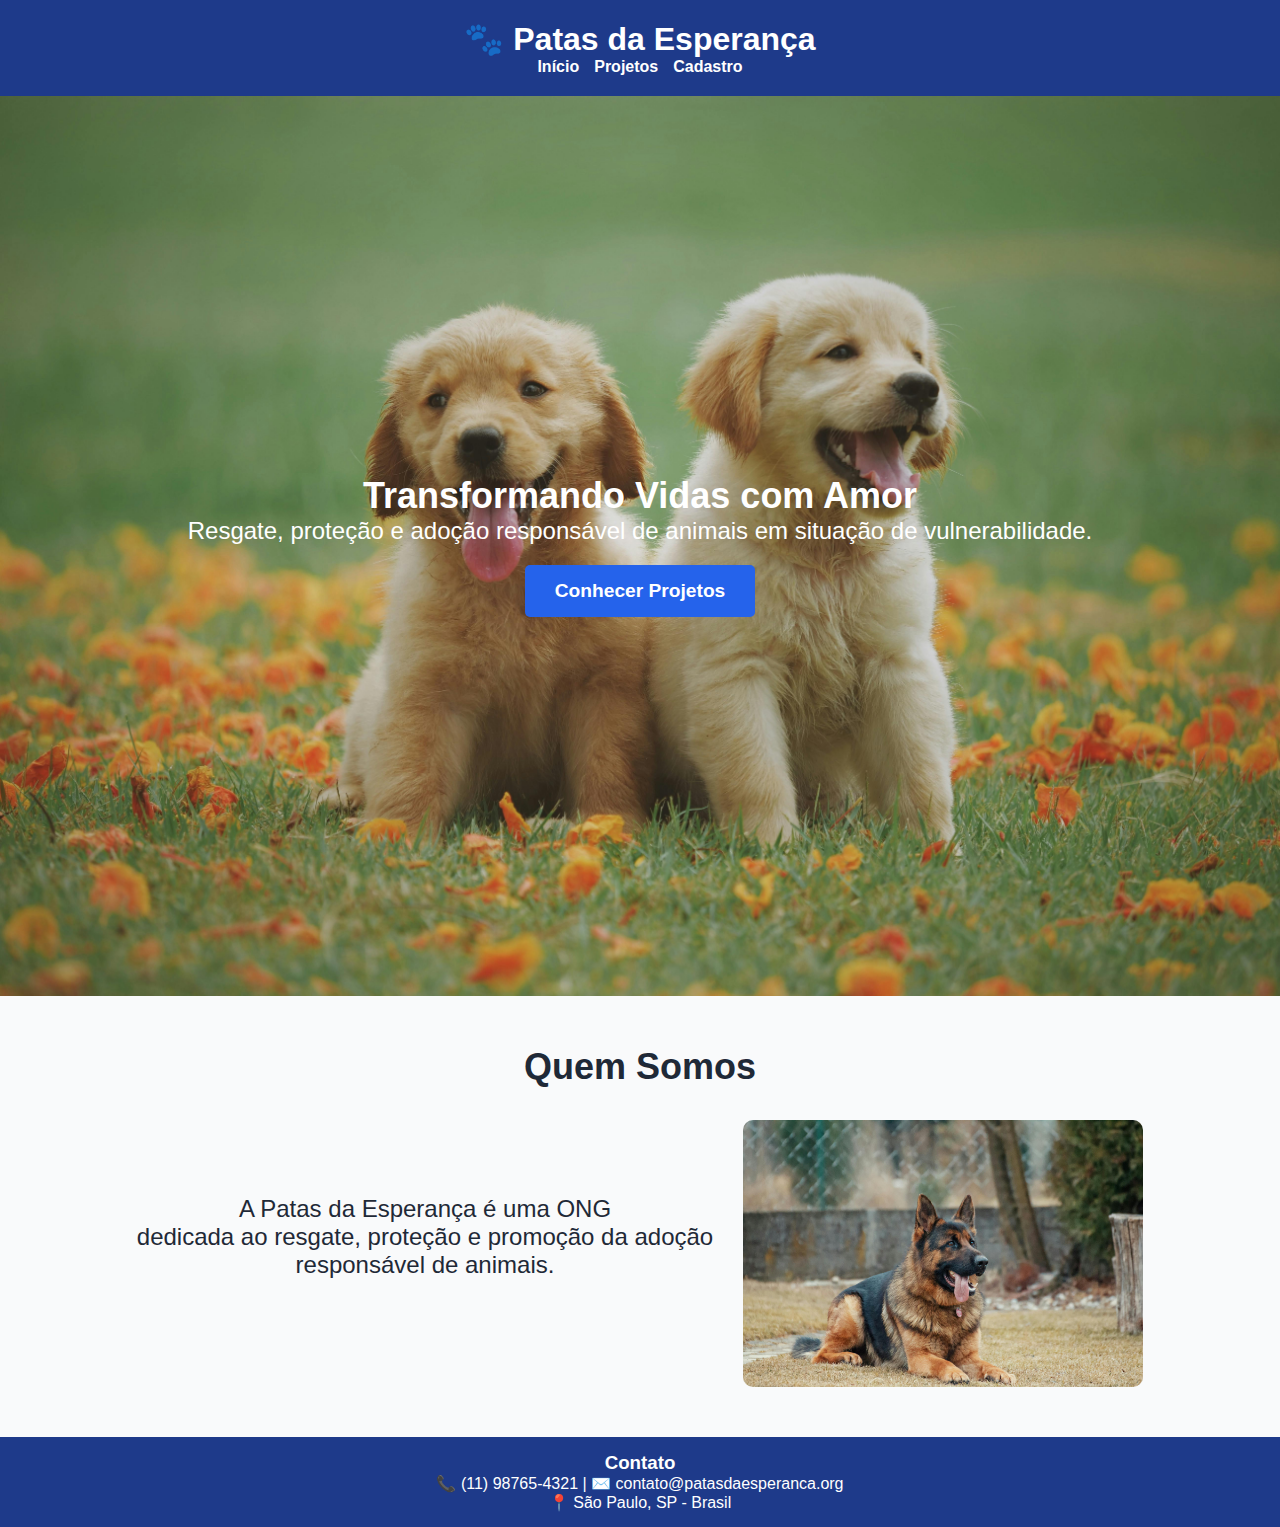
<file: html/index.html>
<!DOCTYPE html>
<html lang="pt-BR">
<head>
  <meta charset="UTF-8">
  <meta name="viewport" content="width=device-width, initial-scale=1.0">
  <title>Patas da Esperança - ONG de Proteção Animal</title>
  <link rel="stylesheet" href="../css/styles.css">
</head>
<body>
  <header class="header">
    <div class="container">
      <h1 class="logo">🐾 Patas da Esperança</h1>
      <nav>
        <ul>
          <li><a href="index.html">Início</a></li>
          <li><a href="projetos.html">Projetos</a></li>
          <li><a href="cadastro.html">Cadastro</a></li>
        </ul>
      </nav>
    </div>
  </header>

  <main>
    <section class="hero">
      <div class="container">
        <h2>Transformando Vidas com Amor</h2>
        <p>Resgate, proteção e adoção responsável de animais em situação de vulnerabilidade.</p>
        <a href="projetos.html" class="btn btn-primary">Conhecer Projetos</a>
      </div>
    </section>

    <section class="about">
       <h2>Quem Somos</h2>
      <div class="container">
        <p>A Patas da Esperança é uma ONG <br> dedicada ao resgate, proteção e promoção da adoção <br> responsável de animais.</p>
        <img src="../imagens/pexels-summerstock-333083.jpg" alt="Cachorro resgatado pela ONG">
      </div>
    </section>
  </main>

  <footer class="footer">
    <div class="container">
      <h3>Contato</h3>
      <p>📞 (11) 98765-4321 | ✉️ contato@patasdaesperanca.org</p>
      <p>📍 São Paulo, SP - Brasil</p>
    </div>
  </footer>
</body>
</html>
</file>
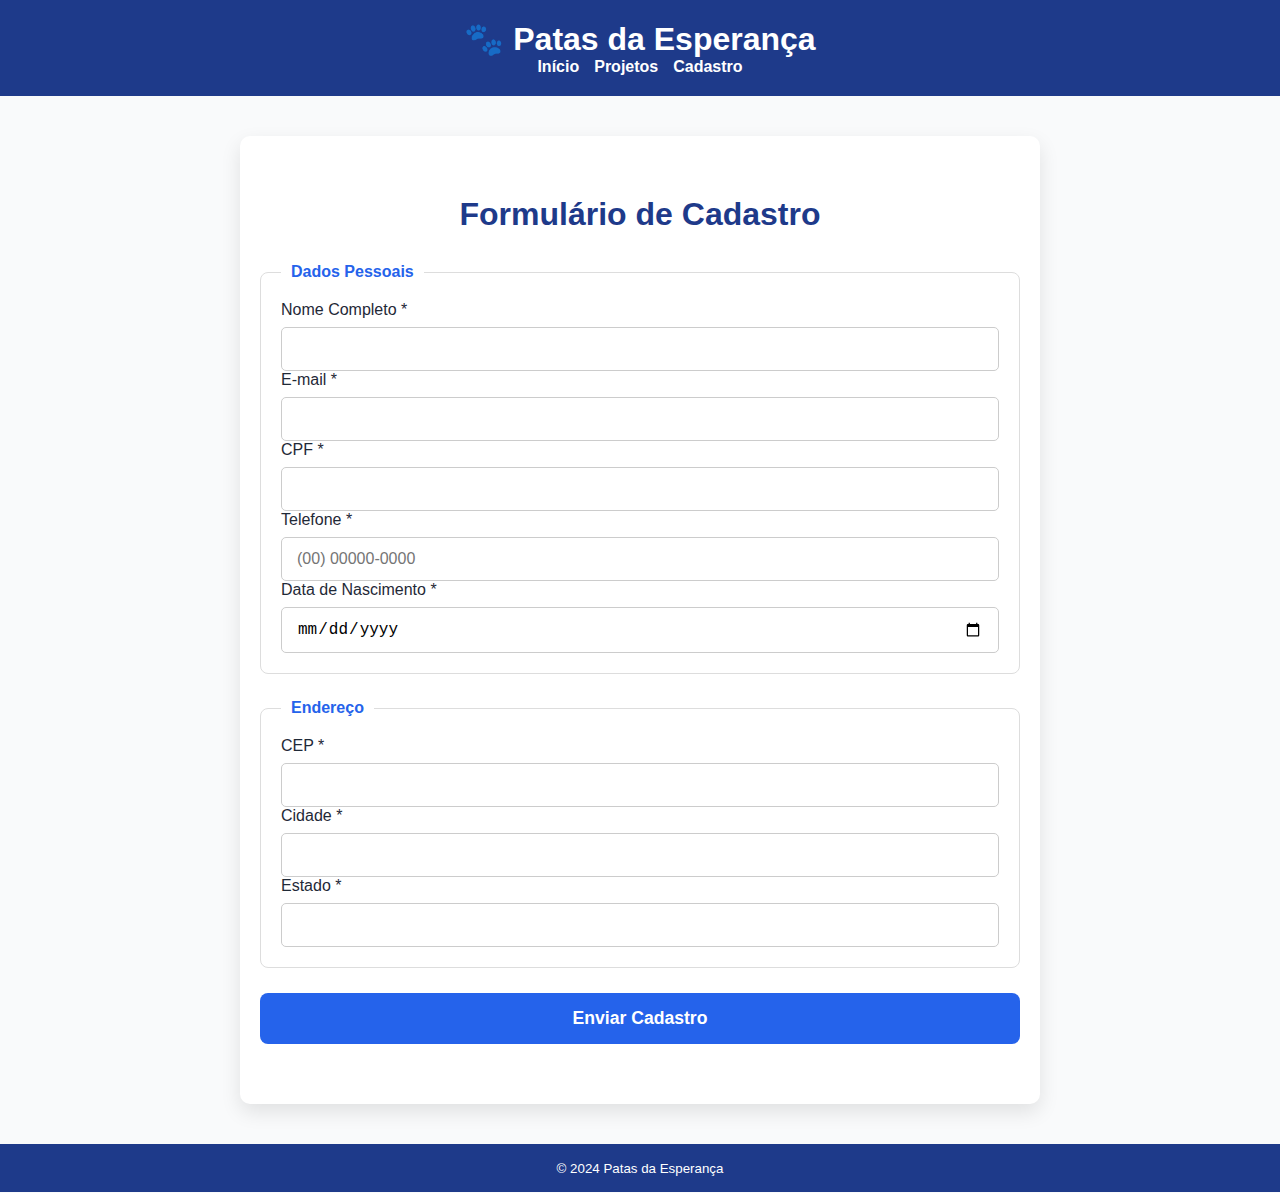
<file: html/cadastro.html>
<!DOCTYPE html>
<html lang="pt-BR">
<head>
  <meta charset="UTF-8">
  <meta name="viewport" content="width=device-width, initial-scale=1.0">
  <title>Cadastro - Patas da Esperança</title>
  <link rel="stylesheet" href="../css/styles.css">
</head>
<body>
  <header class="header">
    <div class="container">
      <h1 class="logo">🐾 Patas da Esperança</h1>
      <nav>
        <ul>
          <li><a href="index.html">Início</a></li>
          <li><a href="projetos.html">Projetos</a></li>
          <li><a href="cadastro.html" class="active">Cadastro</a></li>
        </ul>
      </nav>
    </div>
  </header>

  <main>
    <section class="form-section">
      <div class="container">
        <h2>Formulário de Cadastro</h2>
        <form id="cadastroForm">
          <fieldset class="cadastro-1">
            <legend>Dados Pessoais</legend>
            <label>Nome Completo *</label>
            <input type="text" name="nome" required>

            <label>E-mail *</label>
            <input type="email" name="email" required>

            <label>CPF *</label>
            <input type="text" name="cpf" id="cpf" required pattern="\d{3}\.\d{3}\.\d{3}-\d{2}">

            <label>Telefone *</label>
            <input type="tel" name="telefone" id="telefone" required placeholder="(00) 00000-0000">

            <label>Data de Nascimento *</label>
            <input type="date" name="nascimento" required>
          </fieldset>

          <fieldset>
            <legend>Endereço</legend>
            <label>CEP *</label>
            <input type="text" name="cep" id="cep" required pattern="\d{5}-\d{3}">

            <label>Cidade *</label>
            <input type="text" name="cidade" required>

            <label>Estado *</label>
            <input type="text" name="estado" required>
          </fieldset>

          <button type="submit" class="btn btn-primary">Enviar Cadastro</button>
        </form>
      </div>
    </section>
  </main>

  <footer class="footer">
    <div class="container">
      <small>© 2024 Patas da Esperança</small>
    </div>
  </footer>

   <script src="../js/javascript.js"></script>

</body>
</html>
</file>
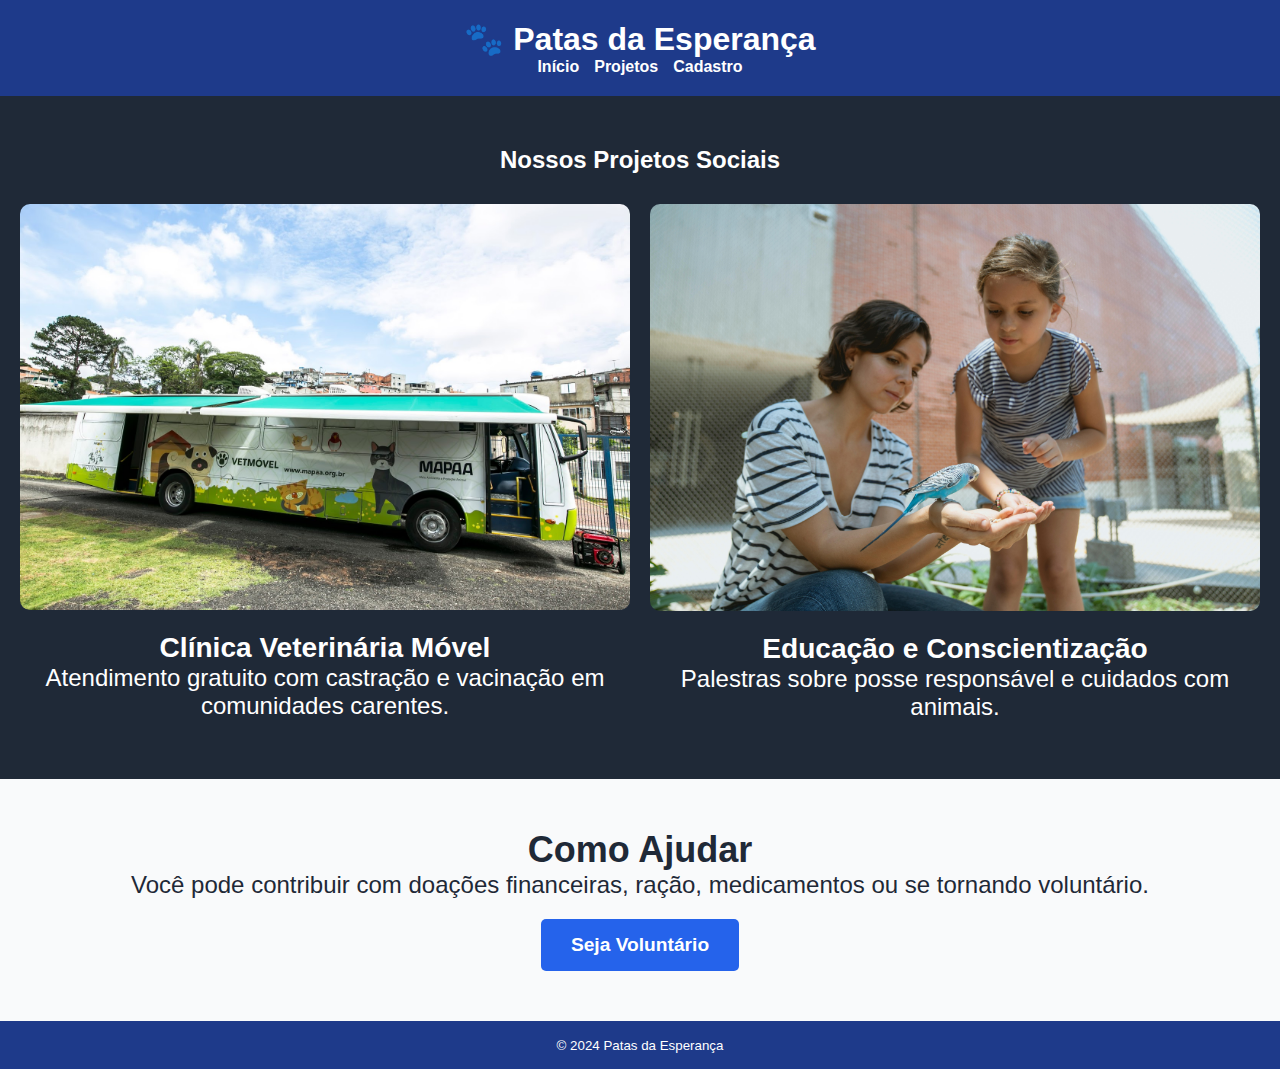
<file: html/projetos.html>
<!DOCTYPE html>
<html lang="pt-BR">
<head>
  <meta charset="UTF-8">
  <meta name="viewport" content="width=device-width, initial-scale=1.0">
  <title>Projetos - Patas da Esperança</title>
  <link rel="stylesheet" href="../css/styles.css">
</head>
<body>
  <header class="header">
    <div class="container">
      <h1 class="logo">🐾 Patas da Esperança</h1>
      <nav>
        <ul>
          <li><a href="index.html">Início</a></li>
          <li><a href="projetos.html" class="active">Projetos</a></li>
          <li><a href="cadastro.html">Cadastro</a></li>
        </ul>
      </nav>
    </div>
  </header>

  <main>
    <section class="projects">
      <div class="container">
        <h2>Nossos Projetos Sociais</h2>
        <div class="projects-grid">
          <div class="project-card-01">
            <img src="../imagens/IMG_6926.jpg" alt="Clínica veterinária móvel">
            <h3>Clínica Veterinária Móvel</h3>
            <p>Atendimento gratuito com castração e vacinação em comunidades carentes.</p>
          </div>
          <div class="project-card-02">
            <img src="../imagens/pexels-cristian-rojas-8838173.jpg" alt="Educação e conscientização">
            <h3>Educação e Conscientização</h3>
            <p>Palestras sobre posse responsável e cuidados com animais.</p>
          </div>
        </div>
      </div>
    </section>

    <section class="donation">
      <div class="container">
        <h2>Como Ajudar</h2>
        <p>Você pode contribuir com doações financeiras, ração, medicamentos ou se tornando voluntário.</p>
        <a href="cadastro.html" class="btn btn-primary">Seja Voluntário</a>
      </div>
    </section>
  </main>

  <footer class="footer">
    <div class="container">
      <small>© 2024 Patas da Esperança</small>
    </div>
  </footer>

   <script src="../js/javascript.js"></script>

</body>
</html>
</file>
<file: css/styles.css>
* {
  margin: 0;
  padding: 0;
  box-sizing: border-box;
  list-style: none;
  text-decoration: none;
}

:root {
  --fundo-da-pagina: #f9fafb;
  --header-e-footer: #1e3a8a;
  --botoes-principais: #2563eb;
  --hover-botoes: #1e40af;
  --botoes-secundarios-ou-detalhes: #f59e0b;
  --texto: #1f2937;
}

body {
  font-family: "Segoe UI", Tahoma, Geneva, Verdana, sans-serif;
  background-color: var(--fundo-da-pagina);
  color: var(--texto);
}

/* Index.html */

.header {
  background-color: var(--header-e-footer);
  color: white;
  padding: 20px;
  text-align: center;
}

ul {
  display: flex;
  flex-direction: row;
  justify-content: center;
  gap: 15px;
}

ul li a {
  color: white;
  font-weight: bold;
}

.hero {
  background-image: url("../imagens/pexels-chevanon-1108099.jpg");
  background-size: cover;
  background-position: center;
  height: 100vh;
  display: flex;
  justify-content: center;
  align-items: center;
  text-align: center;
  color: white;
  font-size: 1.5rem;
}

.hero .btn-primary {
  background-color: var(--botoes-principais);
  color: white;
  padding: 15px 30px;
  border-radius: 5px;
  font-size: 1.2rem;
  font-weight: bold;
  margin-top: 20px;
  display: inline-block;
}

.hero .btn-primary:hover {
  background-color: var(--hover-botoes);
  transition: all 0.3s ease;
}

.about {
  padding: 50px 20px;
  text-align: center;
  font-size: 1.5rem;
}

.about .container {
  display: flex;
  flex-direction: row;
  justify-content: center;
  align-items: center;
  gap: 30px;
}

.about img {
  width: 400px;
  border-radius: 10px;
  margin-top: 2rem;
}

.footer {
  background-color: var(--header-e-footer);
  color: white;
  text-align: center;
  padding: 15px;
  position: relative;
  bottom: 0;
  width: 100%;
}

/* Projetos da ONG */
.projects {
  padding: 50px 20px;
  text-align: center;
  background-color: var(--texto);
  color: white;
}

.projects-grid {
  display: grid;
  grid-template-columns: repeat(auto-fit, minmax(300px, 1fr));
  gap: 20px;
  margin-top: 30px;
}

.project-card-01 img {
  width: 100%;
  border-radius: 10px;
  margin-bottom: 1rem;
}

.project-card-01 {
  color: black;
  margin-bottom: 0.5rem;
  font-size: 1.5rem;
  color: white;
}

.project-card-02 {
  color: black;
  margin-bottom: 0.5rem;
  font-size: 1.5rem;
  color: white;
}

.project-card-02 img {
  width: 100%;
  border-radius: 10px;
  margin-bottom: 1rem;
}

.donation {
  padding: 50px 20px;
  text-align: center;
  font-size: 1.5rem;
}

.donation .btn-primary {
  background-color: var(--botoes-principais);
  color: white;
  padding: 15px 30px;
  border-radius: 5px;
  font-size: 1.2rem;
  font-weight: bold;
  margin-top: 20px;
  display: inline-block;
}

.donation .btn-primary:hover {
  background-color: var(--hover-botoes);
  transition: all 0.3s ease;
}   

/* Cadastro */

.form-section {
  padding: 60px 20px;
  background-color: #ffffff;
  border-radius: 10px;
  max-width: 800px;
  margin: 40px auto;
  box-shadow: 0 8px 20px rgba(0, 0, 0, 0.1);
}

.form-section h2 {
  text-align: center;
  font-size: 2rem;
  margin-bottom: 30px;
  color: var(--header-e-footer);
}

.form-section form {
  display: flex;
  flex-direction: column;
  gap: 25px;
}

.form-section fieldset {
  border: 1px solid #ddd;
  border-radius: 8px;
  padding: 20px;
}

.form-section legend {
  padding: 0 10px;
  font-weight: bold;
  color: var(--botoes-principais);
}

.form-section label {
  display: block;
  margin-bottom: 8px;
  font-weight: 500;
}

.form-section input,
.form-section select,
.form-section textarea {
  width: 100%;
  padding: 12px 15px;
  border: 1px solid #ccc;
  border-radius: 5px;
  font-size: 1rem;
  transition: all 0.3s ease;
}

.form-section input:focus,
.form-section select:focus,
.form-section textarea:focus {
  outline: none;
  border-color: var(--botoes-principais);
  box-shadow: 0 0 5px rgba(37, 99, 235, 0.5);
}

.form-section button.btn-primary {
  background-color: var(--botoes-principais);
  color: #fff;
  padding: 15px;
  border: none;
  border-radius: 8px;
  font-size: 1.1rem;
  font-weight: bold;
  cursor: pointer;
  transition: background-color 0.3s ease;
}

.form-section button.btn-primary:hover {
  background-color: var(--hover-botoes);
}


/* Responsividade */
@media (max-width: 768px) {
  .about .container {
    display: flex;
    flex-direction: column;
    margin-top: 2rem;
  }
}
</file>
